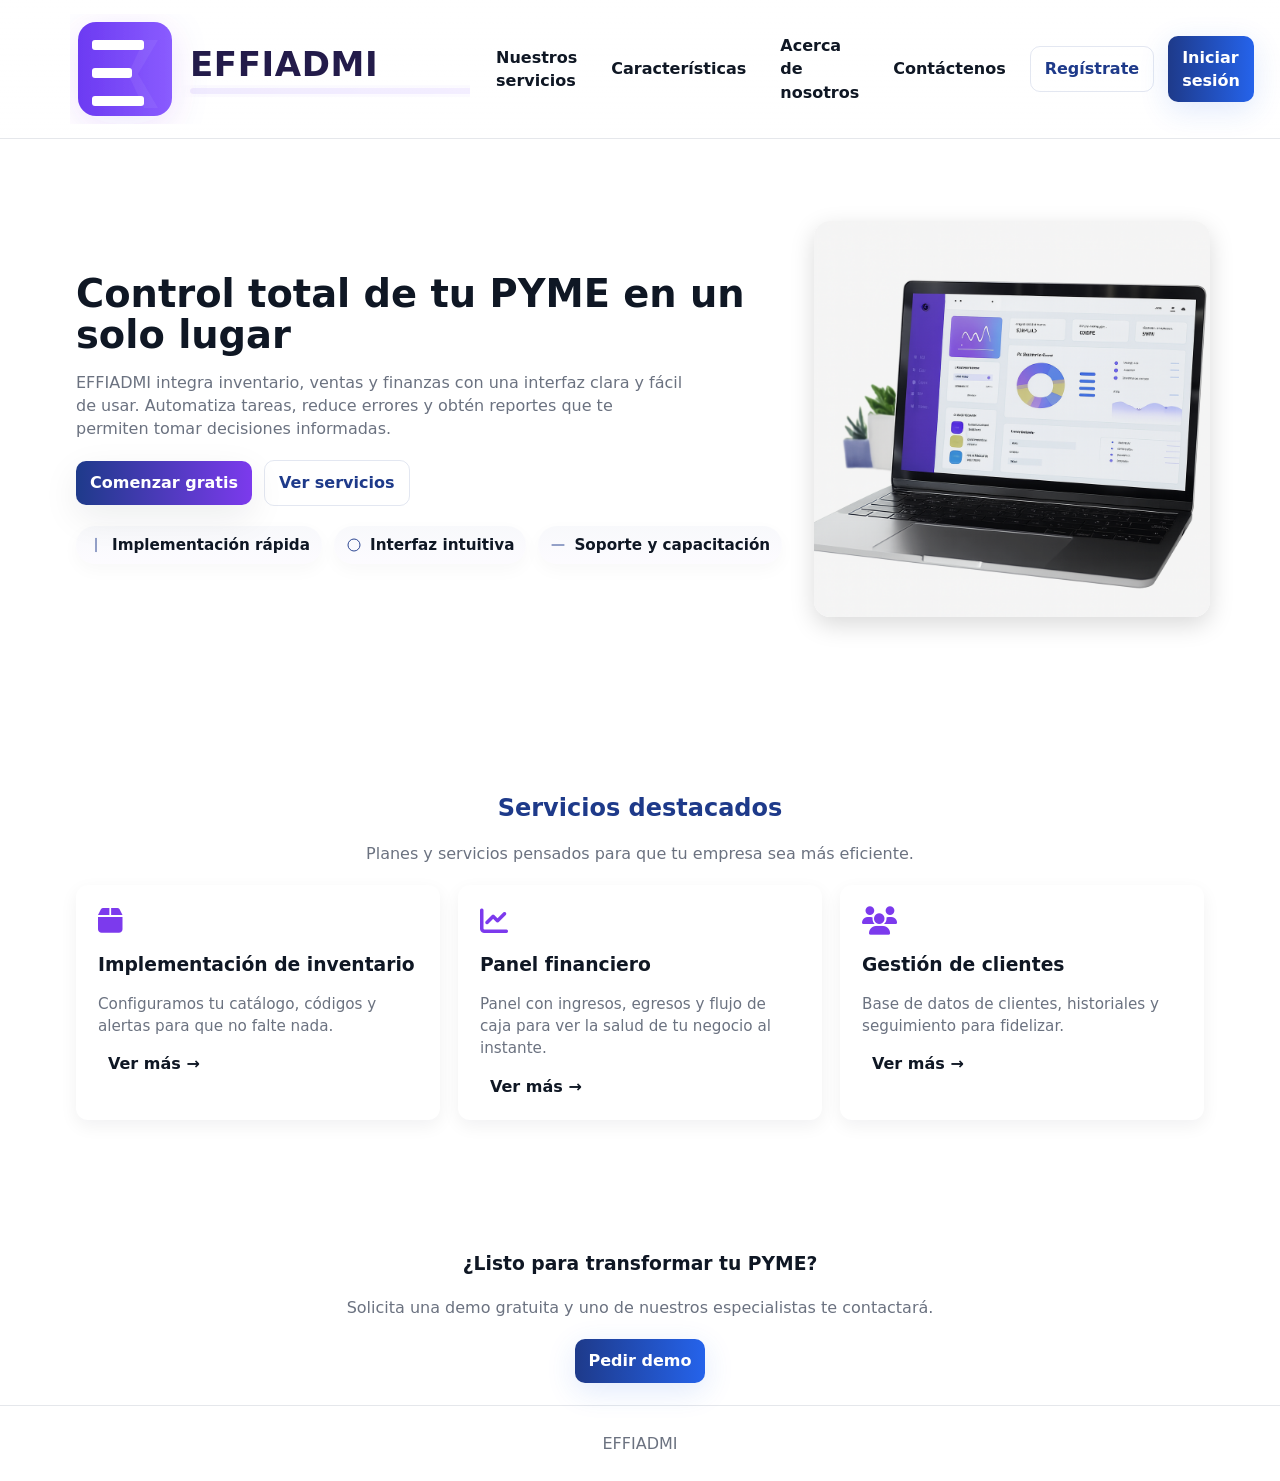
<file: Effiadmipage/index.html>
<!DOCTYPE html>
<html lang="es">
<head>
  <meta charset="utf-8" />
  <meta name="viewport" content="width=device-width,initial-scale=1" />
  <title>EFFIADMI — Inicio</title>

  <link rel="stylesheet" href="css/style.css" />
  <link rel="stylesheet" href="https://cdnjs.cloudflare.com/ajax/libs/font-awesome/6.5.0/css/all.min.css" />
</head>
<body>

  <header class="site-header">
    <div class="header-inner container">

      <!-- LOGO CORRECTO -->
      <a href="index.html" class="logo">
        <img src="logo.svg" alt="EFFIADMI" class="logo-img">
      </a>

      <button class="nav-toggle" aria-label="Abrir menú">☰</button>

      <nav class="nav">
        <a class="nav-link" href="servicios.html">Nuestros servicios</a>
        <a class="nav-link" href="caracteristicas.html">Características</a>
        <a class="nav-link" href="acerca.html">Acerca de nosotros</a>
        <a class="nav-link" href="contacto.html">Contáctenos</a>
        <a class="btn btn-outline" href="registro.html">Regístrate</a>
        <a class="btn btn-primary" href="login.html">Iniciar sesión</a>
      </nav>
    </div>
  </header>

  <main class="container">

    <!-- HERO -->
    <section class="hero-section" style="margin-top:18px;">
      <div class="hero-left">
        <h1>Control total de tu PYME en un solo lugar</h1>
        <p class="lead">
          EFFIADMI integra inventario, ventas y finanzas con una interfaz clara y fácil de usar.
          Automatiza tareas, reduce errores y obtén reportes que te permiten tomar decisiones informadas.
        </p>

        <div class="hero-ctas">
          <a class="btn gradient" href="registro.html">Comenzar gratis</a>
          <a class="btn btn-outline" href="servicios.html">Ver servicios</a>
        </div>

        <ul class="hero-quicklist" aria-hidden="true">
          <li><svg class="ico" width="16" height="16" viewBox="0 0 24 24"><path d="M12 2v20" stroke="#1E3A8A" stroke-width="1.4" stroke-linecap="round"/></svg>Implementación rápida</li>
          <li><svg class="ico" width="16" height="16" viewBox="0 0 24 24"><circle cx="12" cy="12" r="9" stroke="#1E3A8A" stroke-width="1.4" fill="none"/></svg>Interfaz intuitiva</li>
          <li><svg class="ico" width="16" height="16" viewBox="0 0 24 24"><path d="M3 12h18" stroke="#1E3A8A" stroke-width="1.4" stroke-linecap="round"/></svg>Soporte y capacitación</li>
        </ul>

      </div>

      <!-- IMAGEN -->
      <div class="hero-right">
        <img src="js/img/dashboard-laptop.png" alt="Dashboard EFFIADMI" class="hero-img">


      </div>
    </section>

    <!-- SERVICES PREVIEW -->
    <section class="services" id="servicios" style="margin-top:36px;">
      <h2>Servicios destacados</h2>
      <p class="lead-small">Planes y servicios pensados para que tu empresa sea más eficiente.</p>

      <div class="services-grid" style="margin-top:18px;">
        <div class="service-card">
          <i class="fa-solid fa-box"></i>
          <h3>Implementación de inventario</h3>
          <p>Configuramos tu catálogo, códigos y alertas para que no falte nada.</p>
          <a href="servicios.html" class="nav-link small">Ver más →</a>
        </div>

        <div class="service-card">
          <i class="fa-solid fa-chart-line"></i>
          <h3>Panel financiero</h3>
          <p>Panel con ingresos, egresos y flujo de caja para ver la salud de tu negocio al instante.</p>
          <a href="servicios.html" class="nav-link small">Ver más →</a>
        </div>

        <div class="service-card">
          <i class="fa-solid fa-users"></i>
          <h3>Gestión de clientes</h3>
          <p>Base de datos de clientes, historiales y seguimiento para fidelizar.</p>
          <a href="servicios.html" class="nav-link small">Ver más →</a>
        </div>
      </div>
    </section>

    <!-- CTA -->
    <section style="margin-top:36px; text-align:center;">
      <div class="card" style="padding:22px;">
        <h3>¿Listo para transformar tu PYME?</h3>
        <p class="lead-small">Solicita una demo gratuita y uno de nuestros especialistas te contactará.</p>
        <a href="contacto.html" class="btn btn-primary">Pedir demo</a>
      </div>
    </section>
  </main>

  <footer class="site-footer">
    <div>EFFIADMI</div>
  </footer>

  <script src="js/main.js"></script>
</body>
</html>
</file>
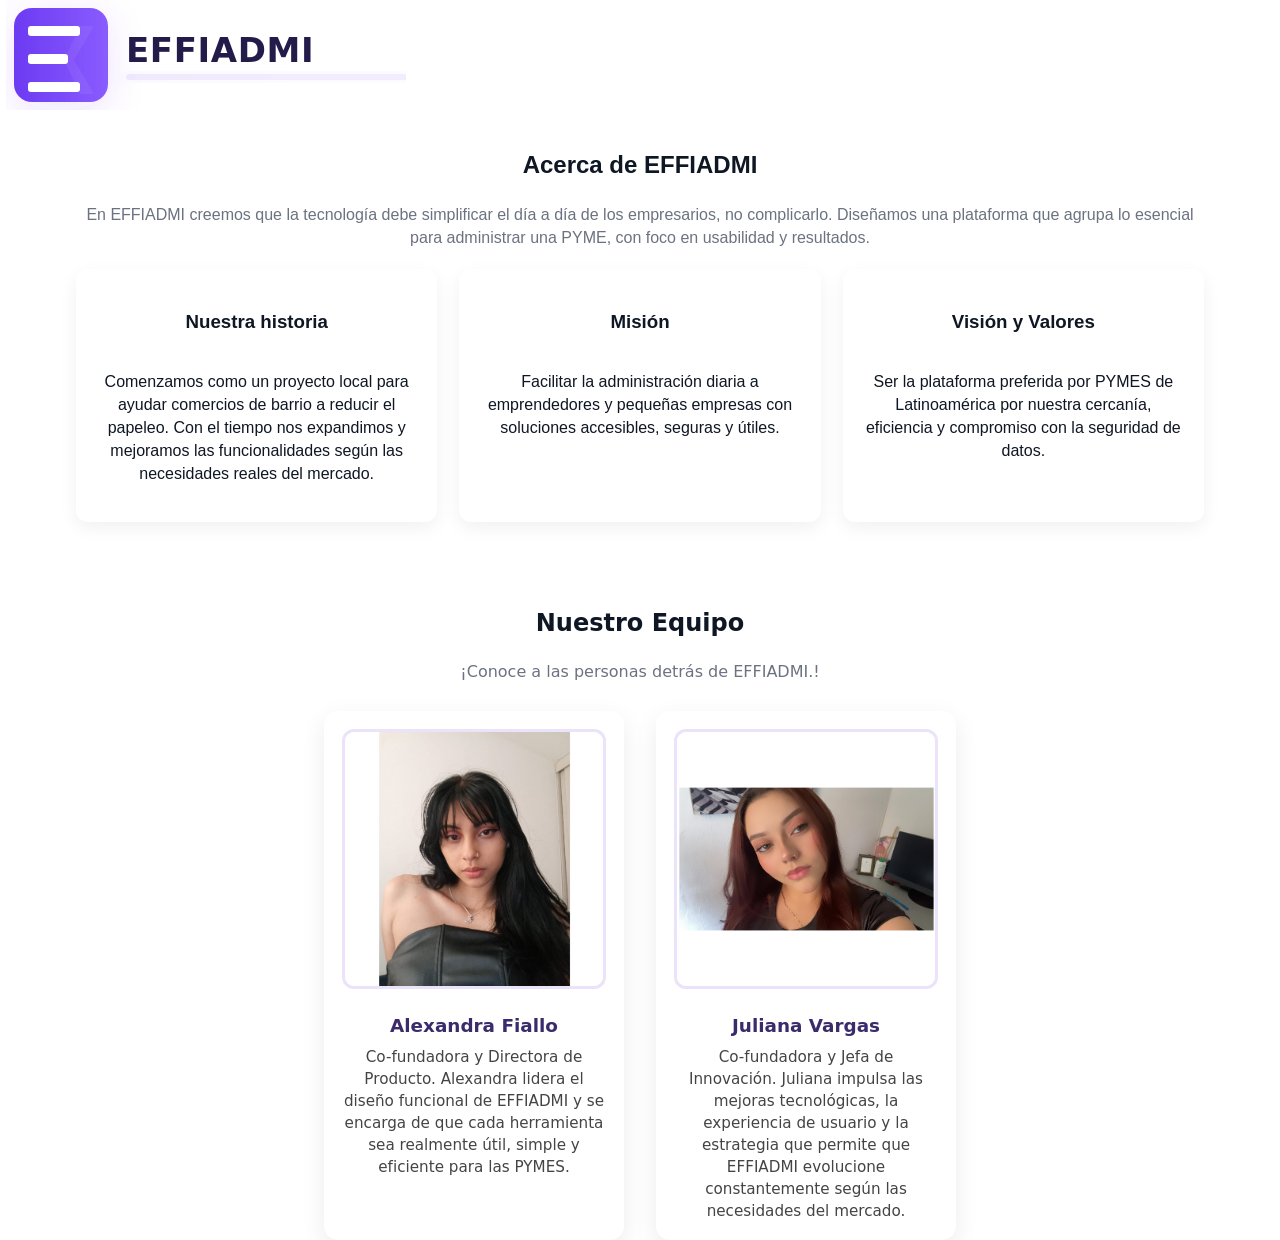
<file: Effiadmipage/acerca.html>
<!DOCTYPE html>
<html lang="es">
<head>
  <meta charset="utf-8" />
  <meta name="viewport" content="width=device-width,initial-scale=1" />
  <title>Acerca de Nosotros - EFFIADMI</title>
  <link rel="stylesheet" href="css/style.css" />
</head>
<body>

  <header>
    <a href="index.html" class="logo">
        <img src="logo.svg" alt="EFFIADMI" class="logo-img">
    </a>
  </header>

  <main class="container">

    <!-- SECCIÓN PRINCIPAL -->
    <section class="about" style="padding-top:18px;">
      <h1>Acerca de EFFIADMI</h1>
      <p class="lead-small">
        En EFFIADMI creemos que la tecnología debe simplificar el día a día de los empresarios, no complicarlo.
        Diseñamos una plataforma que agrupa lo esencial para administrar una PYME, con foco en usabilidad y resultados.
      </p>

      <div class="cols" style="margin-top:18px;">
        <div class="card">
          <h3>Nuestra historia</h3>
          <p>Comenzamos como un proyecto local para ayudar comercios de barrio a reducir el papeleo. Con el tiempo nos expandimos y mejoramos las funcionalidades según las necesidades reales del mercado.</p>
        </div>

        <div class="card">
          <h3>Misión</h3>
          <p>Facilitar la administración diaria a emprendedores y pequeñas empresas con soluciones accesibles, seguras y útiles.</p>
        </div>

        <div class="card">
          <h3>Visión y Valores</h3>
          <p>Ser la plataforma preferida por PYMES de Latinoamérica por nuestra cercanía, eficiencia y compromiso con la seguridad de datos.</p>
        </div>
      </div>
    </section>


    <!-- alexa y yo -->
    <section class="team" style="margin-top:36px; text-align:center;">
      <h2>Nuestro Equipo</h2>
      <p class="lead-small">¡Conoce a las personas detrás de EFFIADMI.!</p>

      <div class="team-grid" style="margin-top:28px; display:flex; justify-content:center; gap:32px; flex-wrap:wrap;">

        <!-- ALEXANDRA -->
        <div class="team-member" style="max-width:300px;">
          <img src="js/img/Alexa.png" alt="Alexandra" class="team-img" style="width:100%; border-radius:12px;">
          <h3 style="margin-top:12px;">Alexandra Fiallo</h3>
          <p style="font-size:0.95rem; color:#444;">
            Co-fundadora y Directora de Producto.  
            Alexandra lidera el diseño funcional de EFFIADMI y se encarga de que cada herramienta
            sea realmente útil, simple y eficiente para las PYMES.
          </p>
        </div>

        <!-- TÚ -->
        <div class="team-member" style="max-width:300px;">
          <img src="js/img/Juliana.png" alt="Juliana Vargas" class="team-img" style="width:100%; border-radius:12px;">
          <h3 style="margin-top:12px;">Juliana Vargas</h3>
          <p style="font-size:0.95rem; color:#444;">
            Co-fundadora y Jefa de Innovación.  
            Juliana impulsa las mejoras tecnológicas, la experiencia de usuario y la estrategia que permite
            que EFFIADMI evolucione constantemente según las necesidades del mercado.
          </p>
        </div>

      </div>
    </section>

  </main>

</body>
</html>
</file>
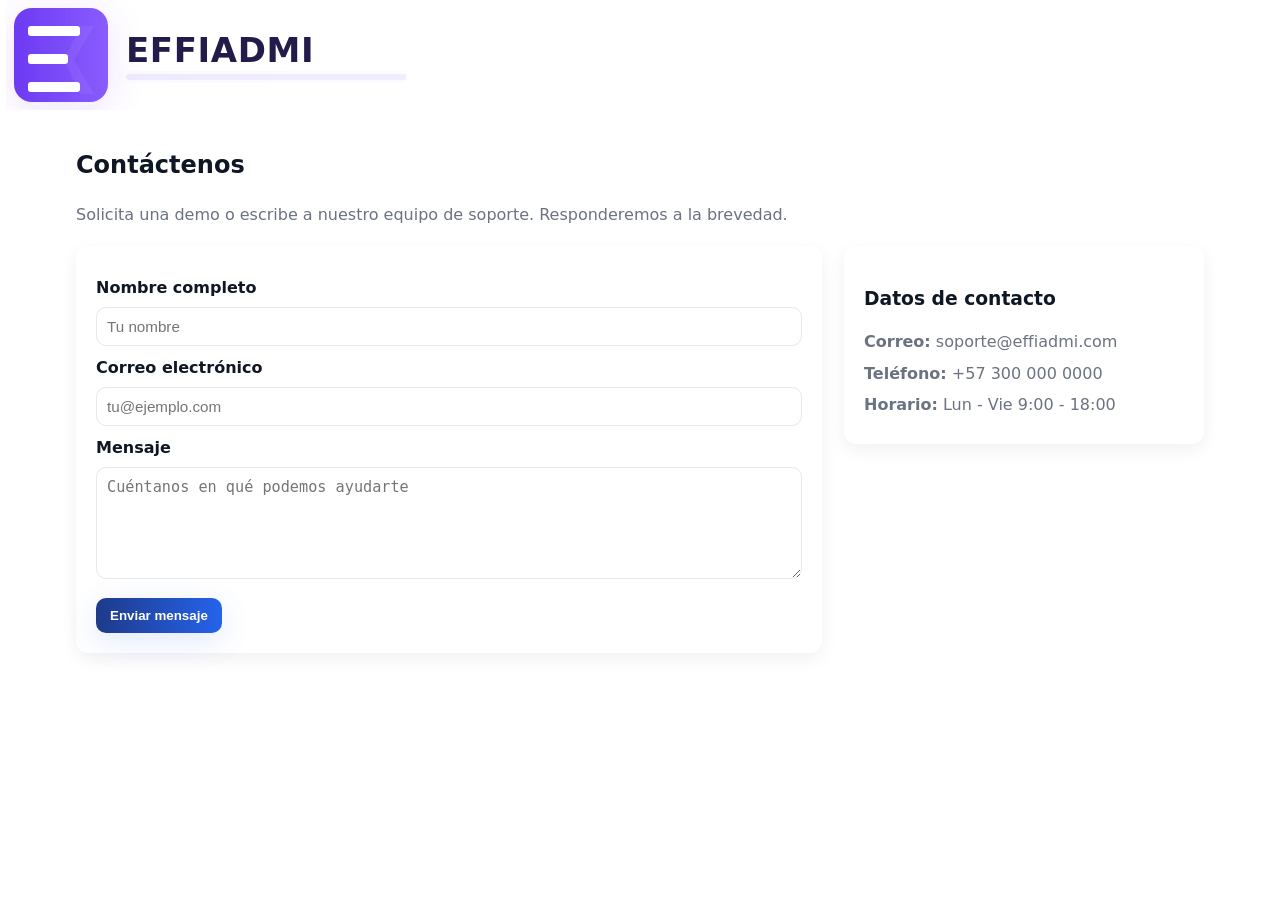
<file: Effiadmipage/contacto.html>
<!DOCTYPE html>
<html lang="es">
<head>
  <meta charset="utf-8" />
  <meta name="viewport" content="width=device-width,initial-scale=1" />
  <title>Contáctenos - EFFIADMI</title>
  <link rel="stylesheet" href="css/style.css" />
</head>
<body>
  <header>
   <a href="index.html" class="logo">
        <img src="logo.svg" alt="EFFIADMI" class="logo-img">
      </a>

  </header>

  <main class="container">
    <section class="contact" style="padding-top:18px;">
      <h1>Contáctenos</h1>
      <p class="lead-small">Solicita una demo o escribe a nuestro equipo de soporte. Responderemos a la brevedad.</p>

      <div class="contact-grid" style="margin-top:18px;">
        <form id="contactForm" class="contact-form" novalidate>
          <label for="nombreContacto">Nombre completo</label>
          <input id="nombreContacto" name="nombreContacto" placeholder="Tu nombre" type="text">

          <label for="emailContacto">Correo electrónico</label>
          <input id="emailContacto" name="emailContacto" placeholder="tu@ejemplo.com" type="email">

          <label for="mensajeContacto">Mensaje</label>
          <textarea id="mensajeContacto" name="mensajeContacto" rows="5" placeholder="Cuéntanos en qué podemos ayudarte"></textarea>

          <button type="submit" class="btn btn-primary full" style="margin-top:12px;">Enviar mensaje</button>
        </form>

        <div class="contact-info">
          <h3>Datos de contacto</h3>
          <p><strong>Correo:</strong> soporte@effiadmi.com</p>
          <p><strong>Teléfono:</strong> +57 300 000 0000</p>
          <p><strong>Horario:</strong> Lun - Vie 9:00 - 18:00</p>
        </div>
      </div>
    </section>
  </main>

  <script src="js/main.js"></script>
</body>
</html>
</file>
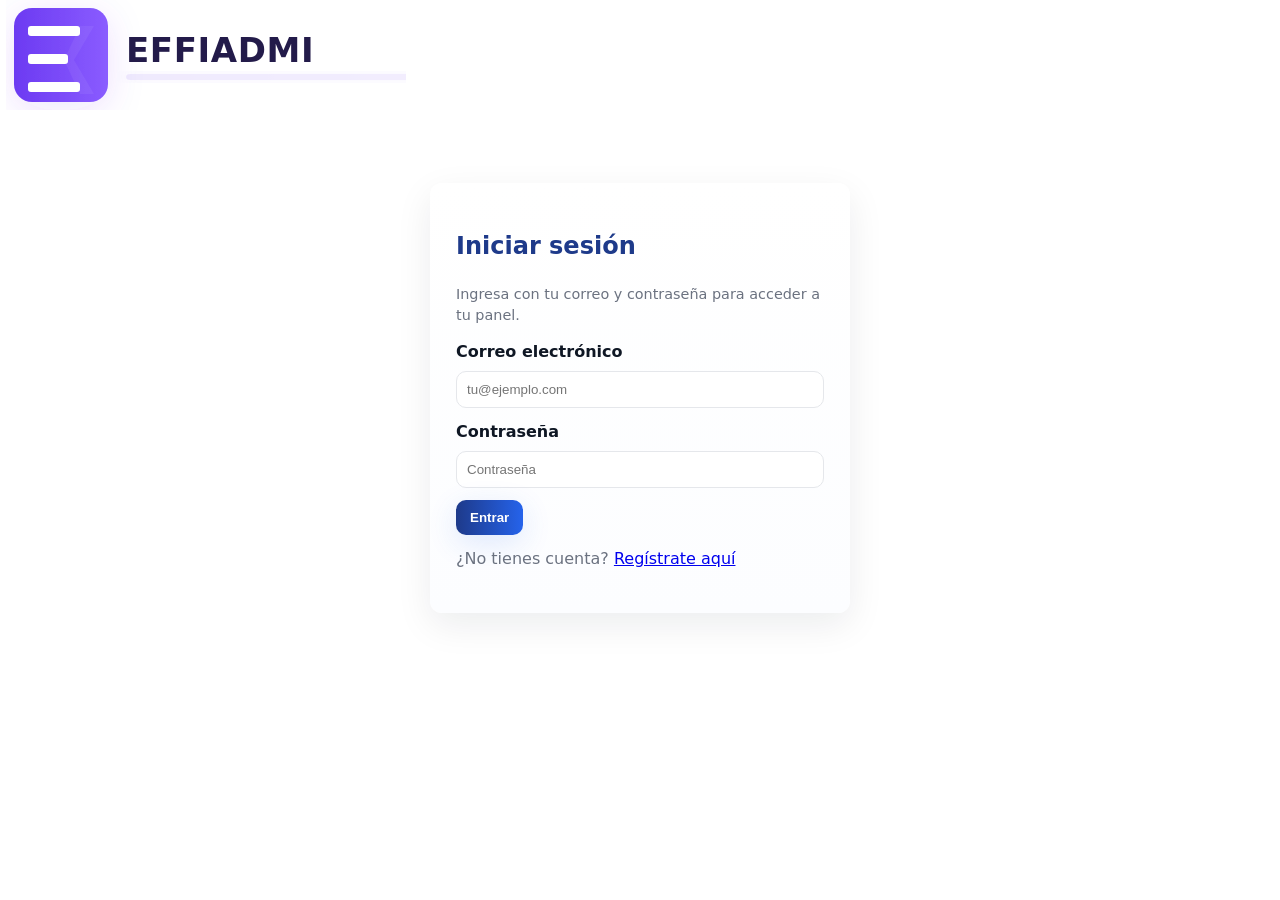
<file: Effiadmipage/login.html>
<!DOCTYPE html>
<html lang="es">
<head>
  <meta charset="utf-8" />
  <meta name="viewport" content="width=device-width,initial-scale=1" />
  <title>Iniciar Sesión - EFFIADMI</title>
  <link rel="stylesheet" href="css/style.css" />
</head>
<body>

  <header>
    <a href="index.html" class="logo">
        <img src="logo.svg" alt="EFFIADMI" class="logo-img">
      </a>


  <main>
    <section class="auth">
      <div class="auth-card container">
        <h2>Iniciar sesión</h2>
        <p class="small">Ingresa con tu correo y contraseña para acceder a tu panel.</p>
        <form id="loginForm">
          <label for="email">Correo electrónico</label>
          <input id="email" name="email" type="email" placeholder="tu@ejemplo.com" required>

          <label for="password">Contraseña</label>
          <input id="password" name="password" type="password" placeholder="Contraseña" minlength="8" required>

          <button type="submit" class="btn btn-primary full" style="margin-top:12px;">Entrar</button>
          <p style="margin-top:12px; color:var(--gris)">¿No tienes cuenta? <a href="registro.html">Regístrate aquí</a></p>
        </form>
      </div>
    </section>
  </main>

  <script src="js/main.js"></script>
</body>
</html>
</file>
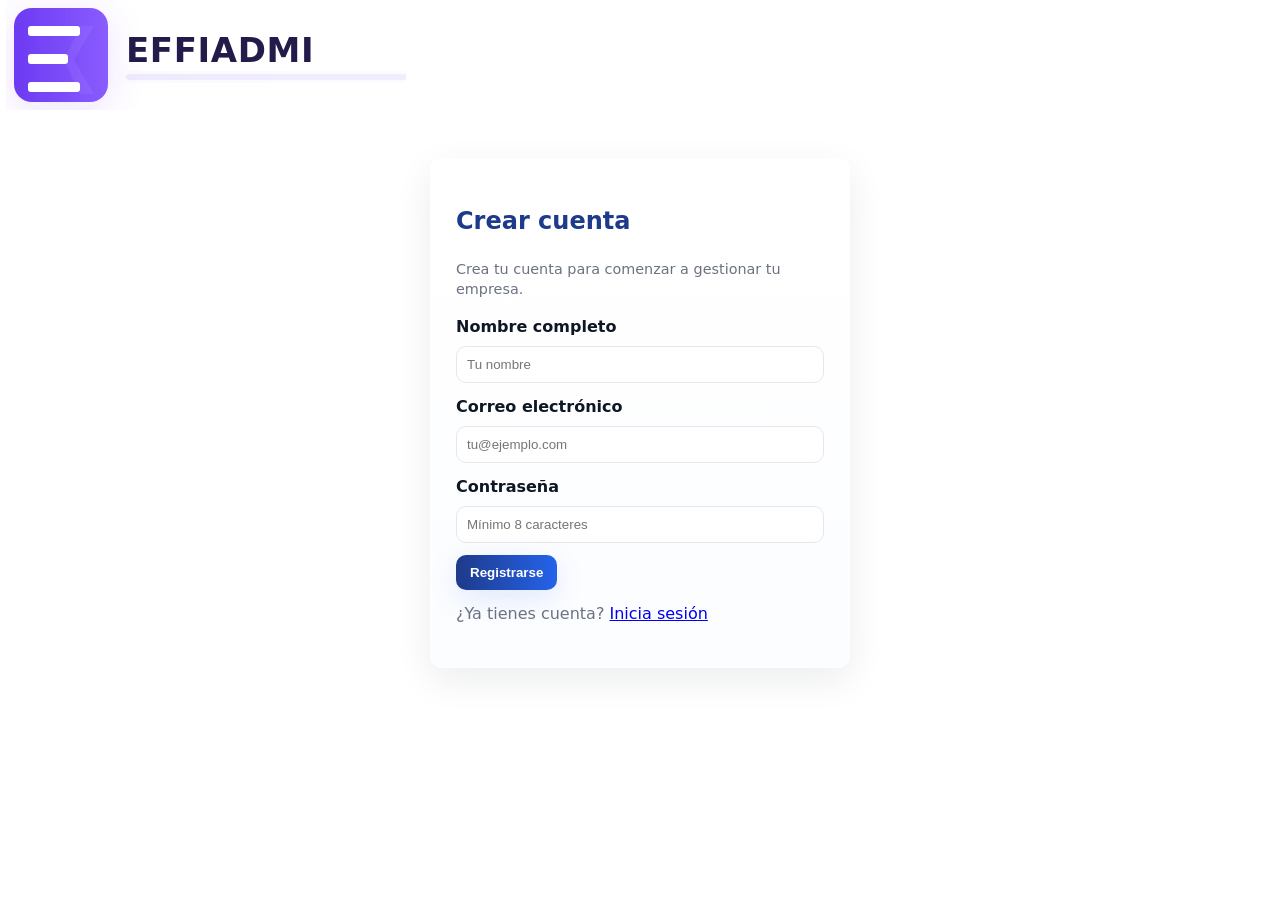
<file: Effiadmipage/registro.html>
<!DOCTYPE html>
<html lang="es">
<head>
  <meta charset="utf-8" />
  <meta name="viewport" content="width=device-width,initial-scale=1" />
  <title>Registrarse - EFFIADMI</title>
  <link rel="stylesheet" href="css/style.css" />
</head>
<body>

  <header>
    <a href="index.html" class="logo">
        <img src="logo.svg" alt="EFFIADMI" class="logo-img">
      </a>
  </header>

  <main>
    <section class="auth">
      <div class="auth-card container">
        <h2>Crear cuenta</h2>
        <p class="small">Crea tu cuenta para comenzar a gestionar tu empresa.</p>
        <form id="registerForm">
          <label for="nombre">Nombre completo</label>
          <input id="nombre" name="nombre" type="text" placeholder="Tu nombre" required>

          <label for="correo">Correo electrónico</label>
          <input id="correo" name="correo" type="email" placeholder="tu@ejemplo.com" required>

          <label for="clave">Contraseña</label>
          <input id="clave" name="clave" type="password" placeholder="Mínimo 8 caracteres" minlength="8" required>

          <button type="submit" class="btn btn-primary full" style="margin-top:12px;">Registrarse</button>
          <p style="margin-top:12px; color:var(--gris)">¿Ya tienes cuenta? <a href="login.html">Inicia sesión</a></p>
        </form>
      </div>
    </section>
  </main>

  <script src="js/main.js"></script>
</body>
</html>
</file>
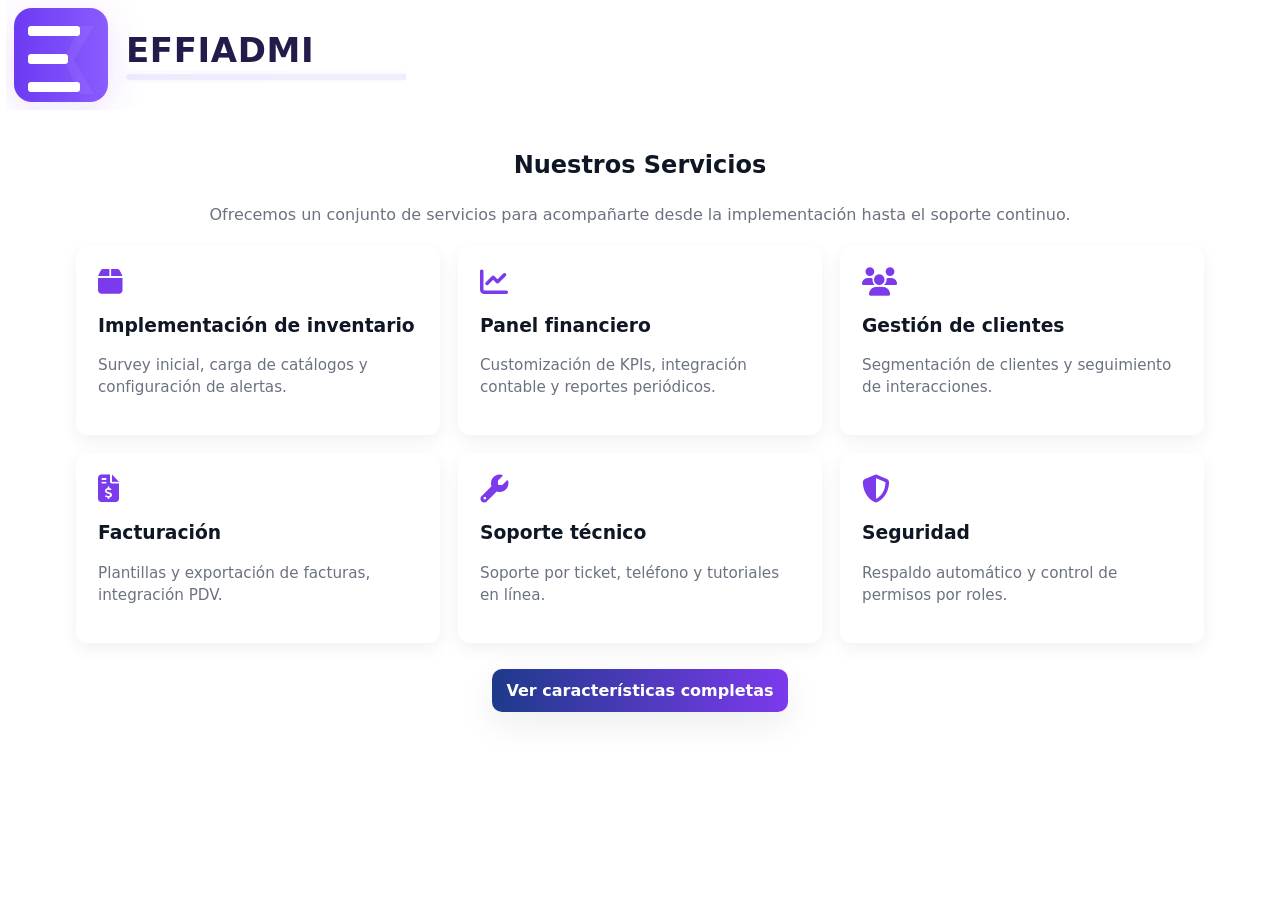
<file: Effiadmipage/servicios.html>
<!DOCTYPE html>
<html lang="es">
<head>
  <meta charset="utf-8" />
  <meta name="viewport" content="width=device-width,initial-scale=1" />
  <title>Nuestros Servicios - EFFIADMI</title>
  <link rel="stylesheet" href="css/style.css" />
  <link rel="stylesheet" href="https://cdnjs.cloudflare.com/ajax/libs/font-awesome/6.5.0/css/all.min.css" />
</head>
<body>

  <header>
   <a href="index.html" class="logo">
        <img src="logo.svg" alt="EFFIADMI" class="logo-img">
      </a>

  </header>

  <main class="container">
    <section class="services" style="padding-top:18px;">
      <h1>Nuestros Servicios</h1>
      <p class="lead-small">Ofrecemos un conjunto de servicios para acompañarte desde la implementación hasta el soporte continuo.</p>

      <div class="services-grid" style="margin-top:18px;">
        <div class="service-card"><i class="fa-solid fa-box"></i><h3>Implementación de inventario</h3><p>Survey inicial, carga de catálogos y configuración de alertas.</p></div>
        <div class="service-card"><i class="fa-solid fa-chart-line"></i><h3>Panel financiero</h3><p>Customización de KPIs, integración contable y reportes periódicos.</p></div>
        <div class="service-card"><i class="fa-solid fa-users"></i><h3>Gestión de clientes</h3><p>Segmentación de clientes y seguimiento de interacciones.</p></div>
        <div class="service-card"><i class="fa-solid fa-file-invoice-dollar"></i><h3>Facturación</h3><p>Plantillas y exportación de facturas, integración PDV.</p></div>
        <div class="service-card"><i class="fa-solid fa-wrench"></i><h3>Soporte técnico</h3><p>Soporte por ticket, teléfono y tutoriales en línea.</p></div>
        <div class="service-card"><i class="fa-solid fa-shield-halved"></i><h3>Seguridad</h3><p>Respaldo automático y control de permisos por roles.</p></div>
      </div>

      <div style="margin-top:26px; text-align:center;">
        <a href="caracteristicas.html" class="btn gradient">Ver características completas</a>
      </div>
    </section>
  </main>

</body>
</html>
</file>
<file: Effiadmipage/css/style.css>
:root{
  --azul: #1E3A8A;
  --azul-2: #2563EB;
  --violeta: #7c3aed;
  --gris: #6B7280;
  --fondo: #ffffff;
  --borde: #e5e7eb;
  --texto:#0f1724;
  --card:#ffffff;
  --glass: rgba(30,58,138,0.06);
  --radius:14px;
  --maxw:1200px;
  --ease: cubic-bezier(.2,.9,.3,1);
  --shadow-sm: 0 6px 18px rgba(16,24,40,0.06);
  --shadow-md: 0 12px 36px rgba(16,24,40,0.08);
}

/* Base */
*{box-sizing:border-box}
html,body{height:100%}
body{
  margin:0;
  font-family: Inter, "Poppins", system-ui, -apple-system, "Segoe UI", Roboto, "Helvetica Neue", Arial;
  background:var(--fondo);
  color:var(--texto);
  -webkit-font-smoothing:antialiased;
  -moz-osx-font-smoothing:grayscale;
  line-height:1.45;
}

/* Container */
.container{
  width:90%;
  max-width:var(--maxw);
  margin:0 auto;
  padding-left:12px;
  padding-right:12px;
}

/* Header */
.site-header{
  position:sticky;
  top:0;
  z-index:40;
  backdrop-filter: blur(6px);
  background:linear-gradient(180deg, rgba(255,255,255,0.85), rgba(255,255,255,0.75));
  border-bottom:1px solid var(--borde);
}
.header-inner{
  display:flex;
  align-items:center;
  justify-content:space-between;
  gap:16px;
  padding:14px 0;
}
.logo{
  display:flex;
  gap:10px;
  align-items:center;
  text-decoration:none;
  color:var(--azul);
  font-weight:800;
  font-size:1.05rem;
}
.logo .logo-mark{
  width:40px;
  height:40px;
  display:inline-grid;
  place-items:center;
  border-radius:10px;
  background:linear-gradient(135deg,var(--azul),var(--violeta));
  color:#021226;
  font-weight:900;
  box-shadow:var(--shadow-sm);
}

/* Nav desktop */
.nav{
  display:flex;
  gap:14px;
  align-items:center;
}
.nav-link{
  text-decoration:none;
  color:var(--texto);
  font-weight:600;
  padding:8px 10px;
  border-radius:10px;
  transition: all 220ms var(--ease);
}
.nav-link:hover{ background:var(--glass); color:var(--azul) }

.btn{
  display:inline-flex;
  align-items:center;
  gap:10px;
  padding:10px 14px;
  border-radius:10px;
  font-weight:700;
  text-decoration:none;
  cursor:pointer;
  border: none;
  transition: all 220ms var(--ease);
}
.btn:active{ transform: translateY(1px) }

.btn-primary{
  background: linear-gradient(90deg,var(--azul),var(--azul-2));
  color:#fff;
  box-shadow: 0 8px 30px rgba(37,99,235,0.14);
}
.btn-outline{
  background:transparent;
  border:1px solid rgba(30,58,138,0.12);
  color:var(--azul);
}

/* Nav toggle mobile */
.nav-toggle{
  display:none;
  background:transparent;
  border:none;
  font-size:20px;
  cursor:pointer;
}

/* HERO */
.hero-section{
  display:flex;
  gap:36px;
  align-items:center;
  padding:64px 0;
}
.hero-left{
  flex:1 1 520px;
  max-width:720px;
}
.hero-left h1{
  font-size:2.4rem;
  line-height:1.05;
  color:var(--texto);
  margin:0 0 14px;
}
.lead{
  color:var(--gris);
  font-size:1rem;
  margin-bottom:20px;
  max-width:60ch;
}
.hero-ctas{ display:flex; gap:12px; align-items:center; margin-top:8px; }
.btn.gradient{
  background:linear-gradient(90deg,var(--azul),var(--violeta));
  color:#fff;
  box-shadow:var(--shadow-md);
}

/* quicklist */
.hero-quicklist{
  list-style:none;
  margin:20px 0 0;
  padding:0;
  display:flex;
  gap:12px;
  flex-wrap:wrap;
}
.hero-quicklist li{
  display:flex;
  gap:8px;
  align-items:center;
  padding:8px 12px;
  border-radius:999px;
  background: linear-gradient(180deg, rgba(30,58,138,0.03), rgba(124,58,237,0.02));
  color:var(--texto);
  font-weight:600;
  font-size:0.95rem;
  box-shadow: 0 6px 18px rgba(16,24,40,0.03);
}

/* mockup */
.hero-right{ flex:0 0 360px; display:flex; justify-content:center; }
.mockup-card{
  width:320px;
  border-radius:20px;
  overflow:hidden;
  background: linear-gradient(180deg,#fff,#f7fbff);
  padding:18px;
  box-shadow: 0 18px 46px rgba(16,24,40,0.08);
  transform: translateY(0);
  transition: transform 400ms var(--ease);
}
.mockup-card img{ width:100%; display:block; border-radius:12px; }

/* SERVICES */
.services{
  padding:54px 0;
  text-align:center;
}
.services h2{ color:var(--azul); margin-bottom:8px; }
.lead-small{ color:var(--gris); margin-bottom:20px; }
.services-grid{
  display:grid;
  grid-template-columns:repeat(3,1fr);
  gap:18px;
  margin-top:20px;
}
.service-card{
  background:var(--card);
  padding:22px;
  border-radius:12px;
  box-shadow:var(--shadow-sm);
  text-align:left;
  transition: transform 300ms var(--ease), box-shadow 300ms var(--ease);
}
.service-card:hover{
  transform: translateY(-8px);
  box-shadow: 0 24px 60px rgba(16,24,40,0.12);
}
.service-card i{
  font-size:28px;
  color:var(--violeta);
  margin-bottom:10px;
}
.service-card h3{ margin:6px 0 8px; color:var(--texto) }
.service-card p{ color:var(--gris); font-size:0.95rem }

/* FEATURES (cards) */
.features{
  background:#fafafb;
  padding:48px 0;
}
.features-grid{
  display:grid;
  grid-template-columns:repeat(4,1fr);
  gap:16px;
}
.feature{
  background:#fff;
  padding:18px;
  border-radius:12px;
  box-shadow:var(--shadow-sm);
  text-align:left;
}
.feature h3{ margin:0 0 8px }
.feature p{ color:var(--gris) }

/* ABOUT */
.about{
  padding:48px 0;
  text-align:center;
}
.about .cols{ display:flex; gap:22px; align-items:flex-start; justify-content:center; margin-top:18px; }
.about .card{
  flex:1 1 320px;
  background:#fff;
  padding:20px;
  border-radius:12px;
  box-shadow:var(--shadow-sm);
}
.values{ display:flex; gap:12px; flex-wrap:wrap; justify-content:center; margin-top:14px; }
.value-pill{ padding:10px 14px; border-radius:999px; background:linear-gradient(90deg, rgba(30,58,138,0.05), rgba(124,58,237,0.03)); font-weight:700; color:var(--texto) }
/* ABOUT - bloque corregido y listo para pegar */
.about{
  padding:48px 0;
  text-align:center;
  font-family: "Poppins", sans-serif;
}

/* columnas: se estiran para igualar alturas según la tarjeta más larga */
.about .cols{
  display:flex;
  gap:22px;
  align-items:stretch; /* <-- hace que todas las tarjetas igualen la altura */
  justify-content:center;
  margin-top:18px;
}

/* tarjetas: flex column para permitir que el contenido controle la altura */
.about .card{
  flex:1 1 320px;
  background:#fff;
  padding:20px;
  border-radius:12px;
  box-shadow:var(--shadow-sm);
  font-family: "Poppins", sans-serif;
  display:flex;
  flex-direction:column;
  justify-content:flex-start;
}

/* ayuda a que el contenido interno ocupe el espacio y alinee bien */
.about .card p {
  flex-grow: 1;
}


/* CONTACT */
.contact{
  padding:48px 0;
}
.contact-grid{
  display:grid;
  grid-template-columns:1fr 360px;
  gap:22px;
  align-items:start;
}
.contact-form{
  background:#fff;
  padding:20px;
  border-radius:12px;
  box-shadow:var(--shadow-sm);
}
.contact-form label{ display:block; margin-top:10px; font-weight:700; color:var(--texto) }
.contact-form input, .contact-form textarea{
  width:100%; padding:10px; margin-top:8px; border-radius:10px; border:1px solid var(--borde); font-size:0.95rem;
}
.contact-info{
  background:#fff; padding:20px; border-radius:12px; box-shadow:var(--shadow-sm); text-align:left;
}
.contact-info p{ margin:8px 0; color:var(--gris) }

/* AUTH */
.auth{
  min-height:64vh;
  display:flex;
  align-items:center;
  justify-content:center;
  padding:48px 0;
}
.auth-card{
  width:100%;
  max-width:420px;
  padding:26px;
  border-radius:12px;
  background:linear-gradient(180deg,#fff,#fcfdff);
  box-shadow:var(--shadow-md);
}
.auth-card h2{ color:var(--azul) }
.auth-card label{ display:block; margin-top:12px; font-weight:700; color:var(--texto) }
.auth-card input{ width:100%; padding:10px; margin-top:8px; border-radius:10px; border:1px solid var(--borde) }
.auth-card .small { color:var(--gris); font-size:0.9rem; margin-top:10px; }

/* FOOTER */
.site-footer{
  padding:26px 0;
  text-align:center;
  border-top:1px solid var(--borde);
  color:var(--gris);
}

/* Back link */
.back{
  display:inline-flex;
  align-items:center;
  gap:8px;
  text-decoration:none;
  color:var(--texto);
  font-weight:700;
  margin:18px;
}

/* Responsive */
@media (max-width: 1024px){
  .services-grid{ grid-template-columns:repeat(2,1fr) }
  .features-grid{ grid-template-columns:repeat(2,1fr) }
  .contact-grid{ grid-template-columns:1fr }
  .hero-section{ flex-direction:column; gap:22px; align-items:center; text-align:center }
  .hero-right{ order:-1 }
  .hero-left{ max-width:680px }
  .nav{ display:none }
  .nav-toggle{ display:inline-block }
}

@media (max-width: 600px){
  .service-card{ padding:16px }
  .hero-left h1{ font-size:1.6rem }
  .logo{ font-size:1rem }
  .mockup-card{ width:260px }
  .services-grid{ grid-template-columns:1fr }
  .features-grid{ grid-template-columns:1fr }
}


.mockup-card {
  display: none !important;
}

/* Logo grande y llamativo */
.logo-img {
  height: 110px;      /* tamaño grande para cabecera principal */
  width: auto;
  display: block;
  margin-left: 6px;
}

/* En pantallas pequeñas adapta el tamaño */
@media (max-width: 1000px) {
  .logo-img { height: 1000px; }
}
@media (max-width: 480px) {
  .logo-img { height: 60px; }
}
.hero-img {
  width: 100%;
  max-width: 520px;
  border-radius: 16px;
  box-shadow: 0 8px 24px rgba(0,0,0,0.15);
}

.hero-right .hero-img {
  width: 110%;
  max-width: 800px;       /* tamaño grande pero controlado */
  height: auto;           /* mantiene proporción */
  display: block;
  filter: brightness(0.96); /* ajusta ligeramente el brillo para que no choque */
  opacity: 1.0;
}


/* --- ESTILO TARJETAS EQUIPO (anula estilos en línea y las deja uniformes) --- */

.team-grid {
  display: flex !important;
  justify-content: center !important;
  gap: 32px !important;
  flex-wrap: wrap !important;
  margin-top: 28px !important;
}

/* tarjeta */
.team-member {
  max-width: 300px !important;
  width: 100% !important;
  background: #ffffff;
  padding: 18px;
  border-radius: 14px;
  box-shadow: 0 8px 24px rgba(0,0,0,0.08);
  transition: transform .22s ease, box-shadow .22s ease;
  display: flex;
  flex-direction: column;
  align-items: center;
}

/* efecto hover */
.team-member:hover {
  transform: translateY(-6px);
  box-shadow: 0 14px 36px rgba(0,0,0,0.12);
}

/* imagen: fuerza tamaño, recorte y borde */
.team-img {
  width: 100% !important;              /* anula width inline */
  height: 260px !important;            /* mismo alto para todas */
  object-fit: cover !important;        /* recorta centrado y bonito */
  border-radius: 12px !important;      /* anula border-radius inline */
  display: block !important;
  margin-bottom: 12px;
  border: 3px solid rgba(124,58,237,0.10); /* borde moradito sutil */
  background-color: #f6f6fb;           /* si la imagen tiene transparencia */
}

/* texto */
.team-member h3 {
  margin: 8px 0 6px;
  font-weight: 700;
  font-size: 1.15rem;
  color: #3b2b6b;
  text-align: center;
}

.team-member p {
  font-size: 0.95rem;
  color: #444;
  line-height: 1.45;
  text-align: center;
  margin: 0;
}

/* Asegura que todas las tarjetas tengan altura similar incluso si el texto varía */
.team-member {
  min-height: 420px;
  justify-content: flex-start;
}

/* Responsive: en pantallas pequeñas apilar */
@media (max-width: 720px) {
  .team-member { min-height: auto; }
  .team-img { height: 220px !important; }
}
</file>
